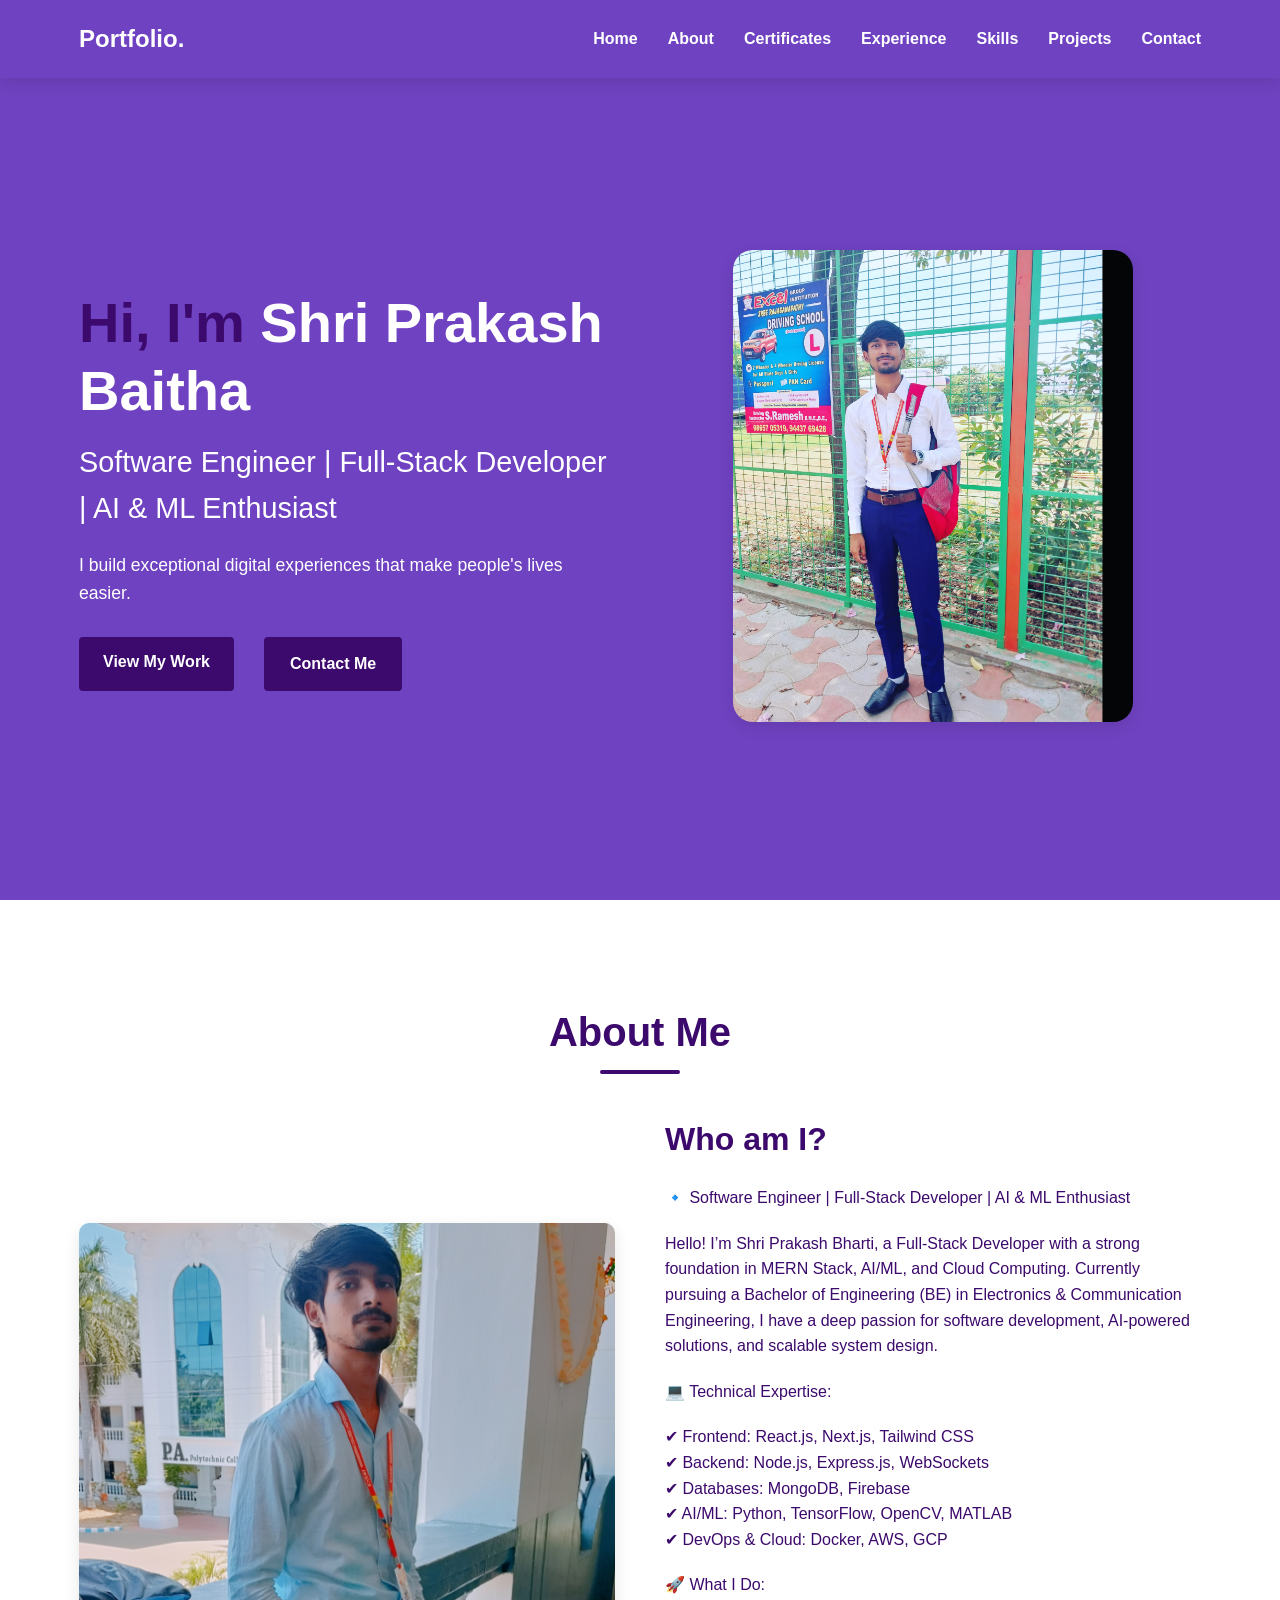
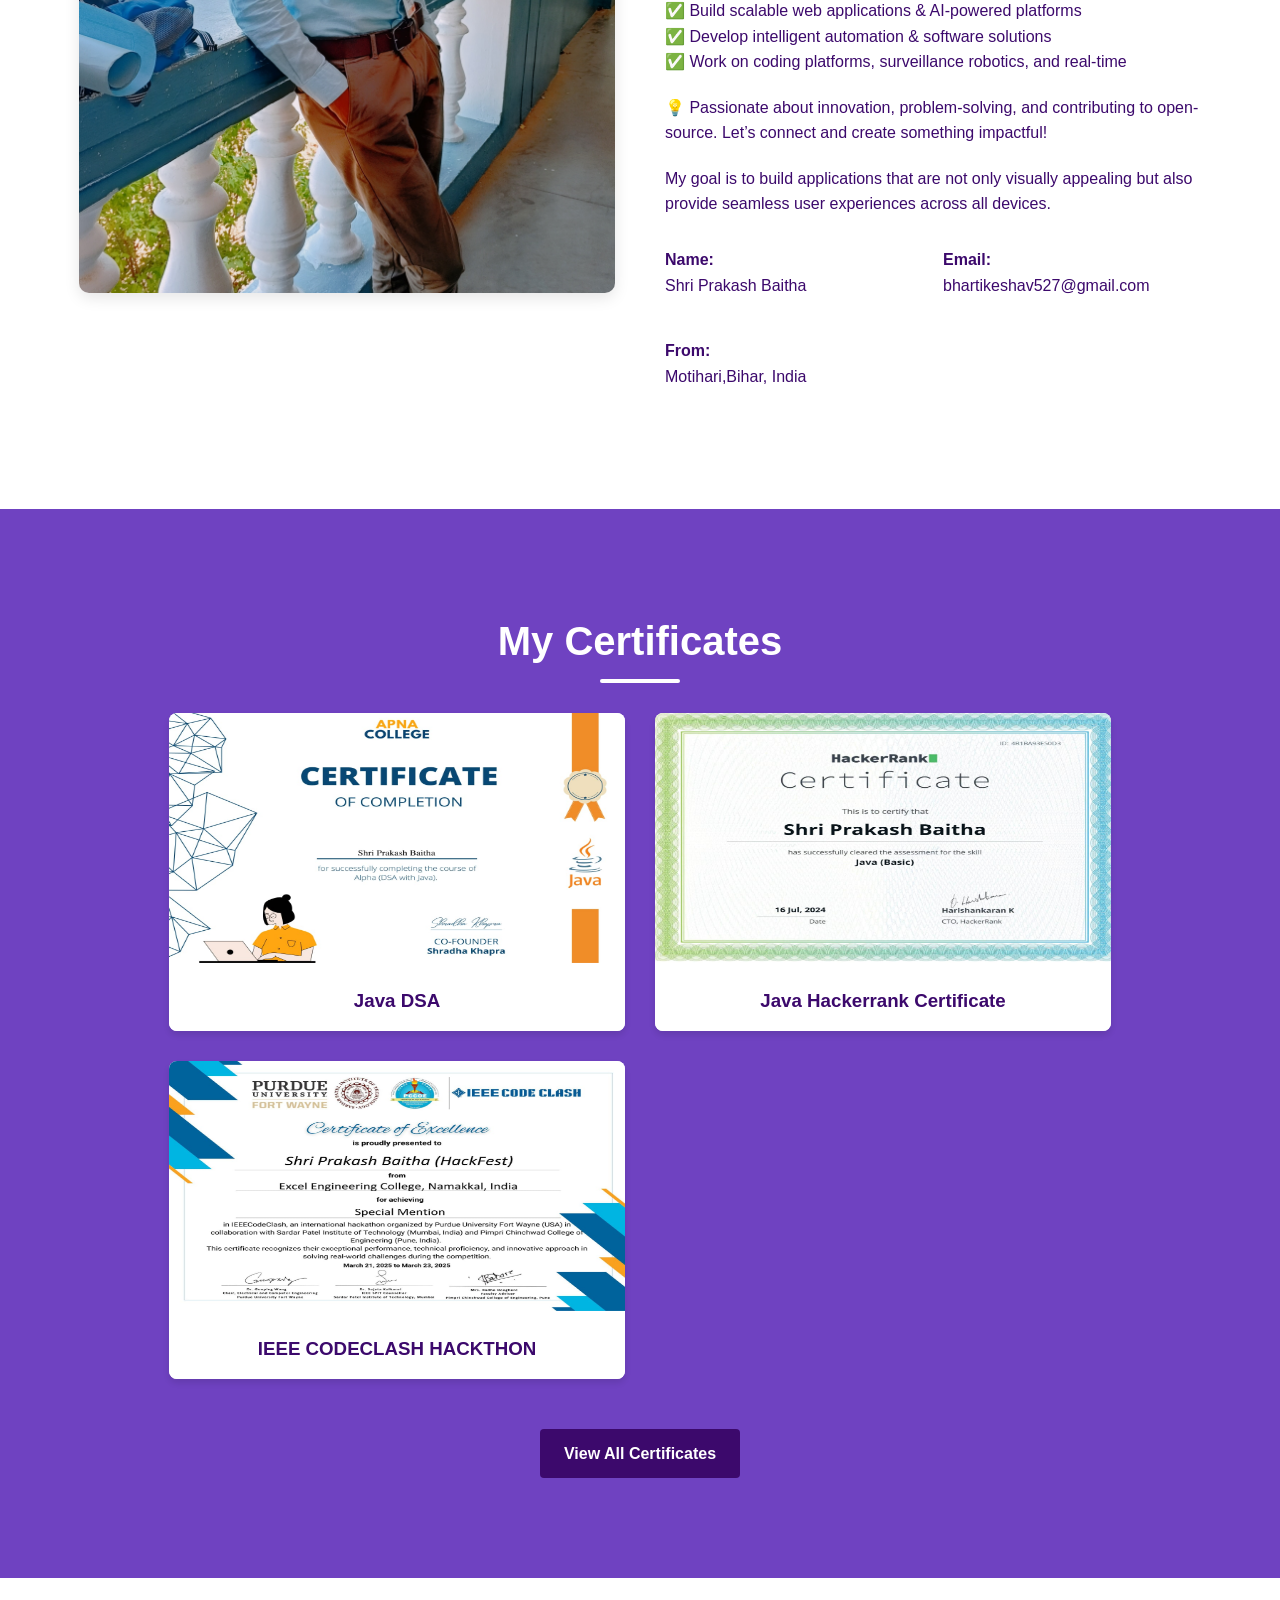
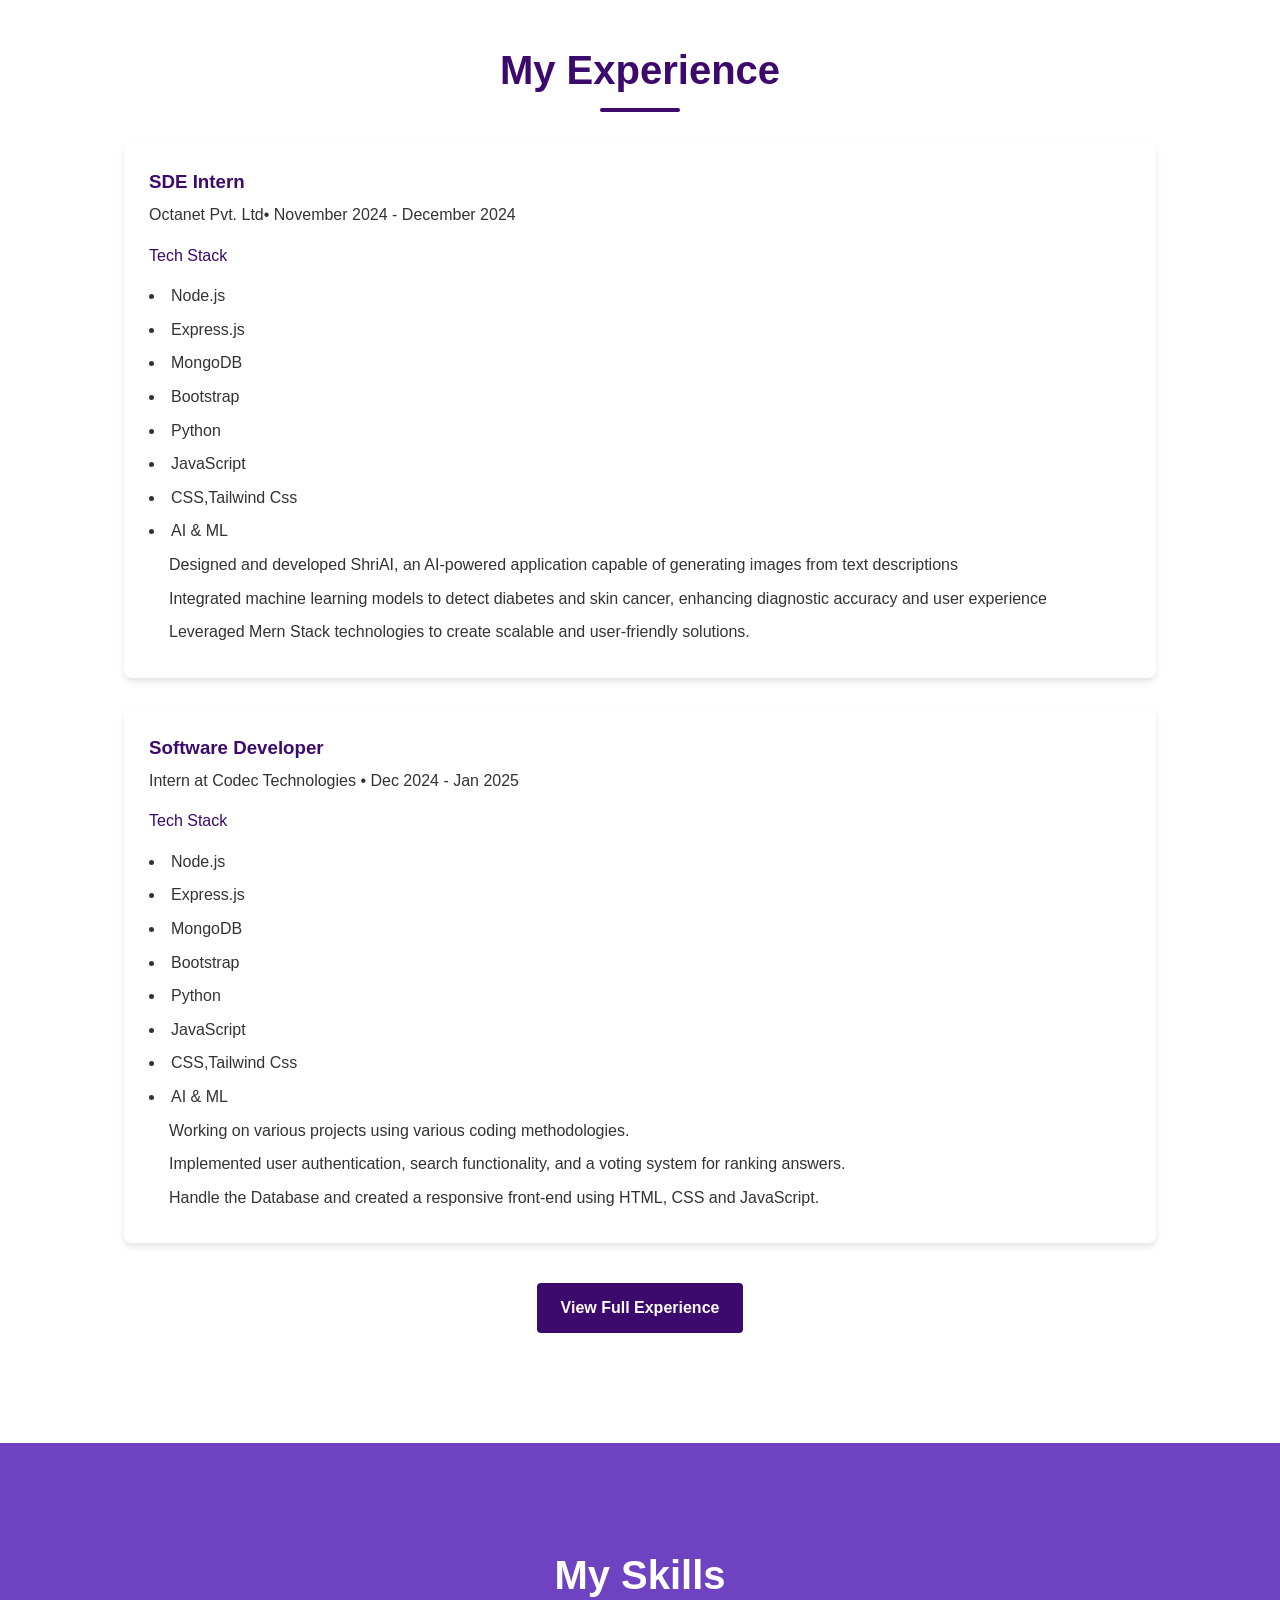
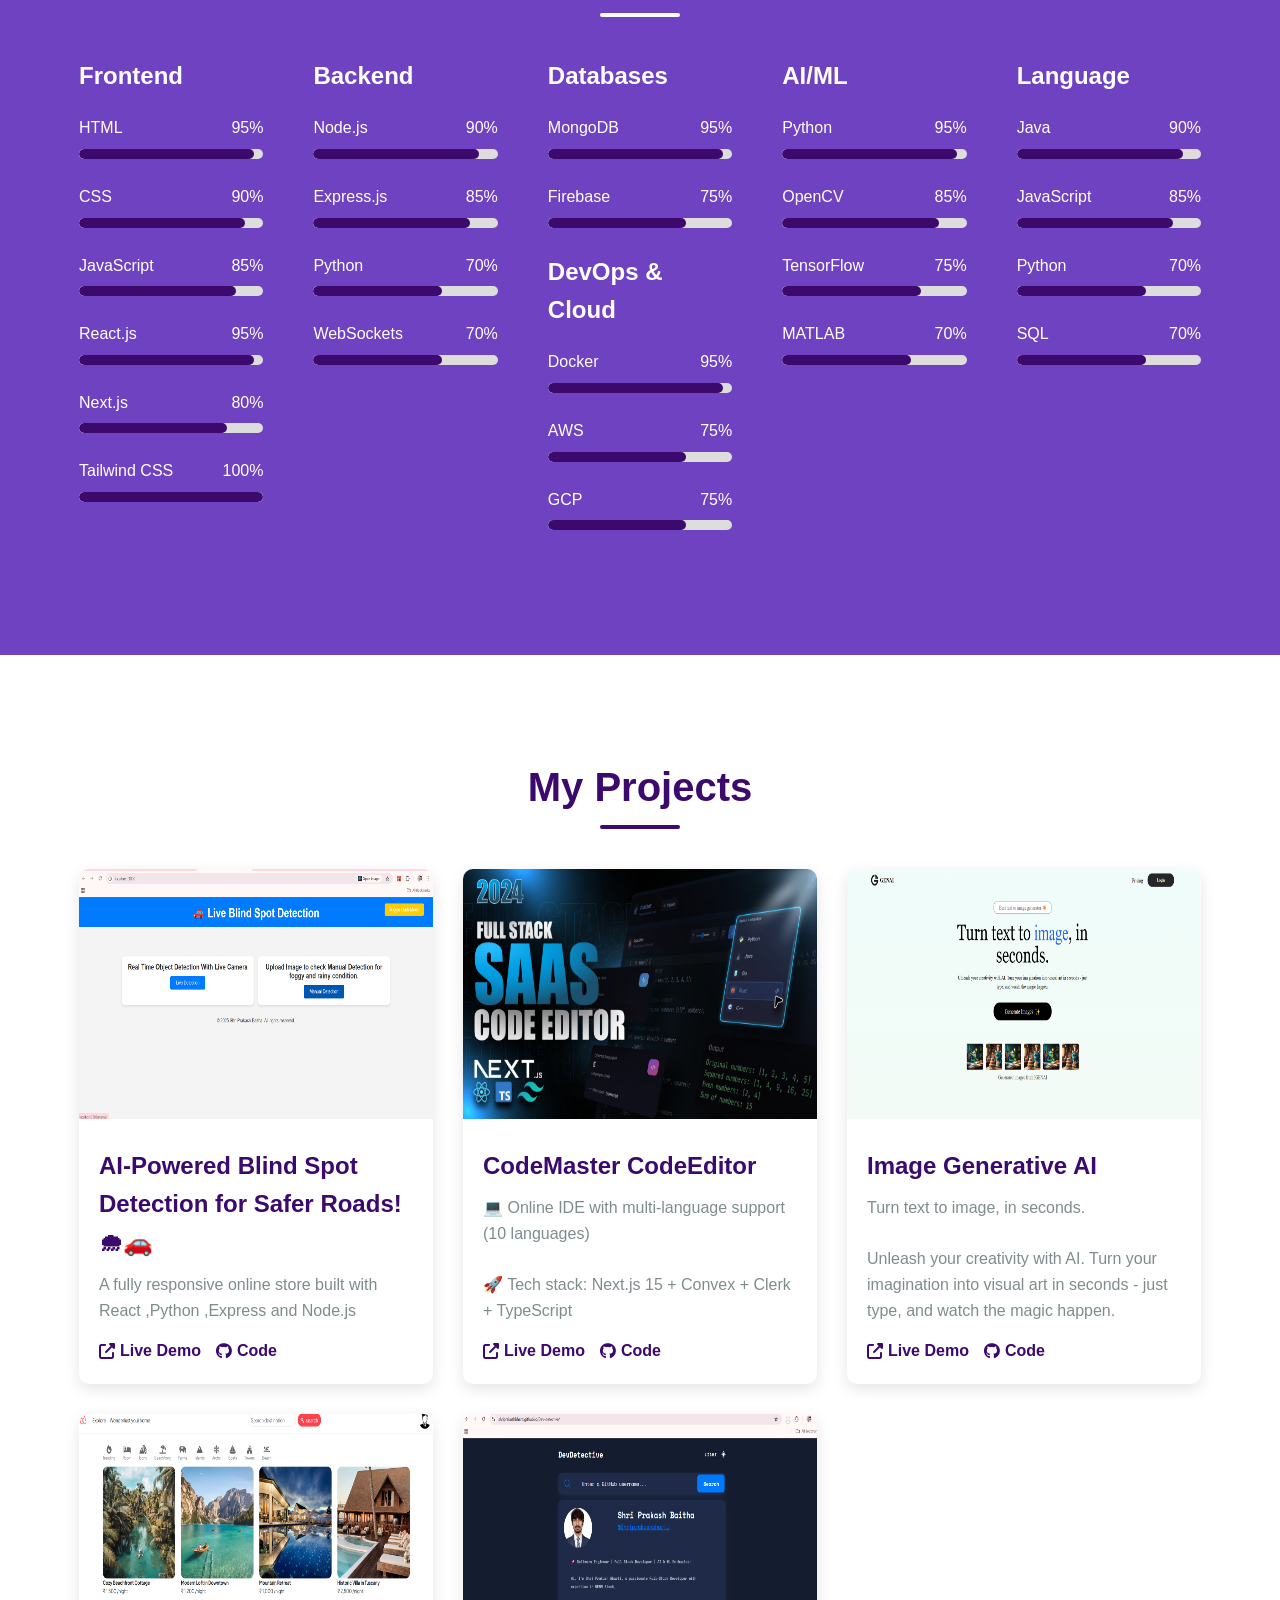
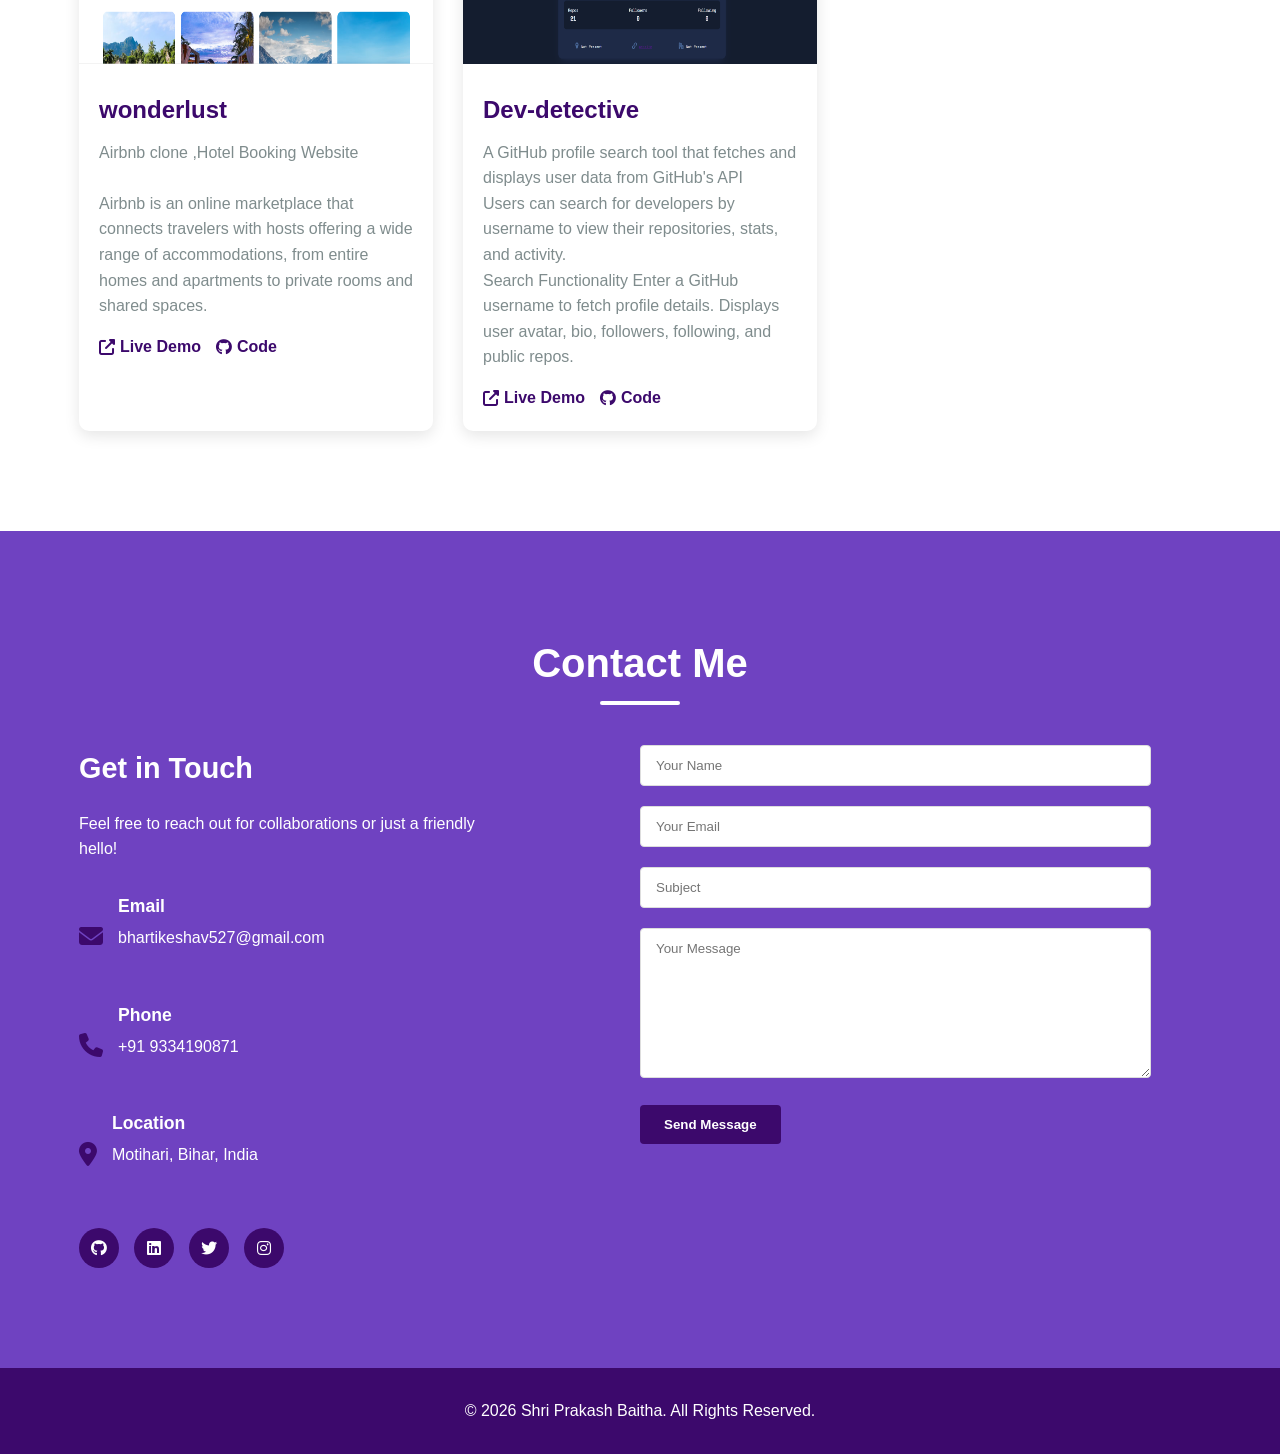
<file: index.html>
<!DOCTYPE html>
<html lang="en">
<head>
    <meta charset="UTF-8">
    <meta name="viewport" content="width=device-width, initial-scale=1.0">
    <title>My Portfolio</title>
    <link rel="stylesheet" href="https://cdnjs.cloudflare.com/ajax/libs/font-awesome/6.4.0/css/all.min.css">
    <link rel="stylesheet" href="style.css">
	<link rel="icon" href="assests/sbi.jpg">
</head>
<body>
    <!-- Navigation -->
    <nav>
        <div class="container">
            <a href="#" class="logo">Portfolio.</a>
            <div class="nav-links">
                <a href="#home">Home</a>
                <a href="#about">About</a>
				<a href="certificates.html">Certificates</a>
				<a href="experience.html">Experience</a>
                <a href="#skills">Skills</a>
                <a href="#projects">Projects</a>
                <a href="#contact">Contact</a>
            </div>
            <div class="hamburger">
                <div class="bar"></div>
                <div class="bar"></div>
                <div class="bar"></div>
            </div>
        </div>
    </nav>

    <!-- Hero Section -->
    <section id="home" class="hero">
        <div class="container">
            <div class="hero-content">
                <h1>Hi, I'm <span>Shri Prakash Baitha</span></h1>
                <h2>Software Engineer | Full-Stack Developer | AI & ML Enthusiast</h2>
                <p>I build exceptional digital experiences that make people's lives easier.</p>
                <div class="hero-btns">
                    <a href="#projects" class="btn">View My Work</a>
                    <a href="#contact" class="btn secondary">Contact Me</a>
                </div>
            </div>
            <div class="hero-image">
                <img src="assests/profile1.jpg" alt="Profile Picture">
            </div>
        </div>
    </section>

    <!-- About Section -->
    <section id="about" class="about">
        <div class="container">
            <h2 class="section-title">About <span>Me</span></h2>
            <div class="about-content">
                <div class="about-image">
                    <img src="assests/profile.jpg" alt="About Me">
                </div>
                <div class="about-text">
                    <h3>Who am I?</h3>
                    <p style="color: #3c096c;">🔹 Software Engineer | Full-Stack Developer | AI & ML Enthusiast</p>

						<p style="color: #3c096c;">Hello! I’m Shri Prakash Bharti, 
						a Full-Stack Developer with a strong foundation in MERN Stack, AI/ML,
						 and Cloud Computing. Currently pursuing a Bachelor of Engineering (BE) in Electronics & Communication Engineering, 
						 I have a deep passion for software development, AI-powered solutions, and scalable system design.</p>
						
					<p style="color: #3c096c;">💻 Technical Expertise:</p>	
					<p style="color: #3c096c;">✔ Frontend: React.js, Next.js, Tailwind CSS <br>
						✔ Backend: Node.js, Express.js, WebSockets <br>
						✔ Databases: MongoDB, Firebase <br>
						✔ AI/ML: Python, TensorFlow, OpenCV, MATLAB <br>
						✔ DevOps & Cloud: Docker, AWS, GCP</p>
						
						<p style="color: #3c096c;"> 🚀 What I Do: <br>
						✅ Build scalable web applications & AI-powered platforms <br>
						✅ Develop intelligent automation & software solutions <br>
						✅ Work on coding platforms, surveillance robotics, and real-time
					</p>
						
						<p style="color: #3c096c;">💡 Passionate about innovation, problem-solving, and contributing to open-source. Let’s connect and create something impactful!</p>
		
                    <p style="color: #3c096c;">My goal is to build applications that are not only visually appealing but also provide seamless user experiences across all devices.</p>
                    <div class="about-info">
                        <div>
                            <span>Name:</span>
                            <p style="color: #3c096c;">Shri Prakash Baitha</p>
                        </div>
                        <div>
                            <span>Email:</span>
                            <p style="color: #3c096c;">bhartikeshav527@gmail.com</p>
                        </div>
                        <div>
                            <span>From:</span>
                            <p style="color: #3c096c;">Motihari,Bihar, India</p>
                        </div>
                    </div>
                </div>
            </div>
        </div>
    </section>
<section style="background-color:#6f42c1 ; padding: 100px;" id="certificates" class="certificates">
	<div  class="container">
	  <h2 style="margin-bottom: 20px;" class="section-titles">My Certificates</h2>
	  <div class="certificate-grid">
		<div class="certificate-card">
		  <img src="assests/Apna.jpg" alt="Google Data Analytics">
			<h3 style="color: #3c096c; background-color: white; margin-top: 0;">Java DSA </h3>
		</div>
		<div class="certificate-card">
		  <img src="assests/hackerrank java.jpg" alt="Google BI Certificate">
		  <h3 style="color: #3c096c; background-color: white; margin-top: 0;">Java Hackerrank Certificate</h3>
		</div>
		<div class="certificate-card">
		  <img src="assests/codeclash.jpg" alt="Python Certificate">
		  <h3 style="color: #3c096c; background-color: white; margin-top: 0;">IEEE CODECLASH HACKTHON</h3>
		</div>
	  </div>
	</div>
	<div style="text-align: center; margin-top: 50px; justify-content: center; align-items: center;">
		<a href="certificates.html" class="btn">View All Certificates</a>
	</div>
  </section>
  
  <section style="padding: 50px; margin-bottom: 10px;" id="experience" class="experience">
	<div class="container">
	  <h2 style="margin: 10px;" class="section-title">My Experience</h2>
	  <div class="experience-grid">
		<div class="experience-card">
		  <h3 style="color: #3c096c;">SDE Intern </h3>
		  <p> Octanet Pvt. Ltd• November 2024 - December 2024</p>
		  <p style="color: #3c096c;">Tech Stack</p>
		  <li>Node.js</li>
		  <li>Express.js</li>
		  <li>MongoDB</li>
		  <li>Bootstrap</li>
		  <li>Python</li>
		  <li>JavaScript</li>
		  <li>CSS,Tailwind Css</li>
		  <li>AI & ML</li>
		  <ul>
			<li>Designed and developed ShriAI, an AI-powered application capable of generating images from text
				descriptions</li>
			<li>Integrated machine learning models to detect diabetes and skin cancer, enhancing diagnostic accuracy and
				user experience</li>
				<li>Leveraged Mern Stack technologies to create scalable and user-friendly solutions.</li>
		  </ul>
		</div>
		<div class="experience-card">
		  <h3 style="color: #3c096c;"> Software Developer</h3>
		  <p>Intern at Codec Technologies •  Dec 2024 - Jan 2025</p>
		  <p style="color: #3c096c;">Tech Stack</p>
		  <li>Node.js</li>
		  <li>Express.js</li>
		  <li>MongoDB</li>
		  <li>Bootstrap</li>
		  <li>Python</li>
		  <li>JavaScript</li>
		  <li>CSS,Tailwind Css</li>
		  <li>AI & ML</li>
		  <ul>
			<li>Working on various projects using various coding methodologies.</li>
			<li>Implemented user authentication, search functionality, and a voting system for ranking answers.</li>
			<li>Handle the Database and created a responsive front-end using HTML, CSS and JavaScript.</li>
		  </ul>
		</div>
	  </div>

	  
	</div>
	<div style="text-align: center; margin-bottom: 50px; justify-content: center; align-items: center;">
		<a href="experience.html" class="btn">View Full Experience</a>
	  </div>
  </section>

    <!-- Skills Section -->
    <section id="skills" class="skills">
        <div class="container">
            <h2 class="section-titles">My <span>Skills</span></h2>
            <div class="skills-container">
                <div class="skill-category">
                    <h3>Frontend</h3>
                    <div class="skill-item">
                        <div class="skill-info">
                            <span>HTML</span>
                            <span>95%</span>
                        </div>
                        <div class="skill-bar">
                            <div class="progress" style="width: 95%"></div>
                        </div>
                    </div>
                    <div class="skill-item">
                        <div class="skill-info">
                            <span>CSS</span>
                            <span>90%</span>
                        </div>
                        <div class="skill-bar">
                            <div class="progress" style="width: 90%"></div>
                        </div>
                    </div>
                    <div class="skill-item">
                        <div class="skill-info">
                            <span>JavaScript</span>
                            <span>85%</span>
                        </div>
                        <div class="skill-bar">
                            <div class="progress" style="width: 85%"></div>
                        </div>
                    </div>
                    <div class="skill-item">
                        <div class="skill-info">
                            <span>React.js</span>
                            <span>95%</span>
                        </div>
                        <div class="skill-bar">
                            <div class="progress" style="width: 95%"></div>
                        </div>
                    </div>
					<div class="skill-item">
                        <div class="skill-info">
                            <span>Next.js</span>
                            <span>80%</span>
                        </div>
                        <div class="skill-bar">
                            <div class="progress" style="width: 80%"></div>
                        </div>
                    </div>
					<div class="skill-item">
                        <div class="skill-info">
                            <span>Tailwind CSS</span>
                            <span>100%</span>
                        </div>
                        <div class="skill-bar">
                            <div class="progress" style="width: 100%"></div>
                        </div>
                    </div>
                </div>
                
                <div class="skill-category">
                    <h3>Backend</h3>
					<div class="skill-item">
                        <div class="skill-info">
                            <span>Node.js</span>
                            <span>90%</span>
                        </div>
                        <div class="skill-bar">
                            <div class="progress" style="width: 90%"></div>
                        </div>
                    </div>
                    <div class="skill-item">
                        <div class="skill-info">
                            <span>Express.js</span>
                            <span>85%</span>
                        </div>
                        <div class="skill-bar">
                            <div class="progress" style="width: 85%"></div>
                        </div>
					</div>
					<div class="skill-item">
                        <div class="skill-info">
                            <span>Python</span>
                            <span>70%</span>
                        </div>
                        <div class="skill-bar">
                            <div class="progress" style="width: 70%"></div>
                        </div>
                    </div>
					<div class="skill-item">
                        <div class="skill-info">
                            <span>WebSockets</span>
                            <span>70%</span>
                        </div>
                        <div class="skill-bar">
                            <div class="progress" style="width: 70%"></div>
                        </div>
                    </div>
                    
                </div>
				<div class="skill-category">
						<h3>Databases</h3>
						<div class="skill-item">
							<div class="skill-info">
								<span>MongoDB</span>
								<span>95%</span>
							</div>
							<div class="skill-bar">
								<div class="progress" style="width: 95%"></div>
							</div>
						</div>
						<div class="skill-item">
							<div class="skill-info">
								<span>Firebase</span>
								<span>75%</span>
							</div>
							<div class="skill-bar">
								<div class="progress" style="width: 75%"></div>
							</div>
						</div>
						<h3>DevOps & Cloud</h3>
						<div class="skill-item">
							<div class="skill-info">
								<span>Docker</span>
								<span>95%</span>
							</div>
							<div class="skill-bar">
								<div class="progress" style="width: 95%"></div>
							</div>
						</div>
						<div class="skill-item">
							<div class="skill-info">
								<span>AWS</span>
								<span>75%</span>
							</div>
							<div class="skill-bar">
								<div class="progress" style="width: 75%"></div>
							</div>
						</div>
						<div class="skill-item">
							<div class="skill-info">
								<span>GCP</span>
								<span>75%</span>
							</div>
							<div class="skill-bar">
								<div class="progress" style="width: 75%"></div>
							</div>
						</div>
					</div>
					<div class="skill-category">
							<h3>AI/ML</h3>
							<div class="skill-item">
								<div class="skill-info">
									<span>Python</span>
									<span>95%</span>
								</div>
								<div class="skill-bar">
									<div class="progress" style="width: 95%"></div>
								</div>
							</div>
							<div class="skill-item">
								<div class="skill-info">
									<span>OpenCV</span>
									<span>85%</span>
								</div>
								<div class="skill-bar">
									<div class="progress" style="width: 85%"></div>
								</div>
							</div>
							<div class="skill-item">
								<div class="skill-info">
									<span>TensorFlow</span>
									<span>75%</span>
								</div>
								<div class="skill-bar">
									<div class="progress" style="width: 75%"></div>
								</div>
							</div>
							<div class="skill-item">
								<div class="skill-info">
									<span>MATLAB</span>
									<span>70%</span>
								</div>
								<div class="skill-bar">
									<div class="progress" style="width: 70%"></div>
								</div>
							</div>
					</div>
				<div class="skill-category">
						<h3>Language</h3>
						<div class="skill-item">
							<div class="skill-info">
								<span>Java</span>
								<span>90%</span>
							</div>
							<div class="skill-bar">
								<div class="progress" style="width: 90%"></div>
							</div>
						</div>
						<div class="skill-item">
							<div class="skill-info">
								<span>JavaScript</span>
								<span>85%</span>
							</div>
							<div class="skill-bar">
								<div class="progress" style="width: 85%"></div>
							</div>
						</div>
						<div class="skill-item">
							<div class="skill-info">
								<span>Python</span>
								<span>70%</span>
							</div>
							<div class="skill-bar">
								<div class="progress" style="width: 70%"></div>
							</div>
						</div>
						<div class="skill-item">
							<div class="skill-info">
								<span>SQL</span>
								<span>70%</span>
							</div>
							<div class="skill-bar">
								<div class="progress" style="width: 70%"></div>
							</div>
						</div>
						
				</div>
                </div>
            </div>
        </div>
    </section>

    <!-- Projects Section -->
    <section id="projects" class="projects">
        <div class="container">
            <h2 class="section-title">My <span>Projects</span></h2>
            <div class="projects-grid">
                <div class="project-card">
                    <img src="assests/spotdetection.png" alt="Project 1">
                    <div class="project-info">
                        <h3>AI-Powered Blind Spot Detection for Safer Roads! 🌧🚗</h3>
                        <p>A fully responsive online store built with React ,Python ,Express and Node.js</p>
                        <div class="project-links">
                            <a href="https://github.com/Shriprakashbharti/CODECLASH-FRONTEND" target="_blank"><i class="fas fa-external-link-alt"></i> Live Demo</a>
                            <a href="https://github.com/Shriprakashbharti/CODECLASH-FRONTEND" target="_blank"><i class="fab fa-github"></i> Code</a>
                        </div>
                    </div>
                </div>
                
                <div class="project-card">
                    <img src="assests/codeditor.png" alt="Project 2">
                    <div class="project-info">
                        <h3>CodeMaster CodeEditor</h3>
                        <p>💻 Online IDE with multi-language support (10 languages) <br> <br>
						🚀 Tech stack: Next.js 15 + Convex + Clerk + TypeScript
						</p>
                        <div class="project-links">
                            <a href="https://bestrummy.online/" target="_blank"><i class="fas fa-external-link-alt"></i> Live Demo</a>
                            <a href="https://github.com/Shriprakashbharti/CodeMaster-CodeEditor" target="_blank"><i class="fab fa-github"></i> Code</a>
                        </div>
                    </div>
                </div>
                
                <div class="project-card">
                    <img src="assests/genai.png" alt="Project 3">
                    <div class="project-info">
                        <h3>Image Generative AI</h3>
                        <p>Turn text to image, in seconds. <br><br>
							Unleash your creativity with AI. Turn your imagination into visual art in seconds - just type, and watch the magic happen.</p>
                        <div class="project-links">
                            <a href="https://imaginifyai-blue.vercel.app/" target="_blank"><i class="fas fa-external-link-alt"></i> Live Demo</a>
                            <a href="https://github.com/Shriprakashbharti/Imaginify-AI" target="_blank"><i class="fab fa-github"></i> Code</a>
                        </div>
                    </div>
                </div>
				<div class="project-card">
                    <img src="assests/airbnb.png" alt="Project 4">
                    <div class="project-info">
                        <h3>wonderlust</h3>
                        <p> Airbnb clone ,Hotel Booking Website <br><br>
							Airbnb is an online marketplace that connects travelers with hosts offering a wide range
							 of accommodations, from entire homes and apartments to private rooms and shared spaces.
						</p>
                        <div class="project-links">
                            <a href="https://wonderlust-6xl5.onrender.com/" target="_blank"><i class="fas fa-external-link-alt"></i> Live Demo</a>
                            <a href="https://github.com/Shriprakashbharti/wonderlust" target="_blank"><i class="fab fa-github"></i> Code</a>
                        </div>
                    </div>
                </div>
				<div class="project-card">
                    <img src="assests/devdetective.png" alt="Project 3">
                    <div class="project-info">
                        <h3>Dev-detective</h3>
                        <p>A GitHub profile search tool that fetches and displays user data from GitHub's API <br>
							Users can search for developers by username to view their repositories, stats, and activity.
							
							<br>Search Functionality

							Enter a GitHub username to fetch profile details.

								Displays user avatar, bio, followers, following, and public repos.
							</p>
                        <div class="project-links">
                            <a href="https://shriprakashbharti.github.io/Dev-detective/" target="_blank"><i class="fas fa-external-link-alt"></i> Live Demo</a>
                            <a href="https://github.com/Shriprakashbharti/Dev-detective" target="_blank"><i class="fab fa-github"></i> Code</a>
                        </div>
                    </div>
                </div>
            </div>
        </div>
    </section>

    <!-- Contact Section -->
    <section id="contact" class="contact">
        <div class="container">
            <h2 class="section-titles">Contact <span>Me</span></h2>
            <div class="contact-content">
                <div class="contact-info">
                    <h3>Get in Touch</h3>
                    <p>Feel free to reach out for collaborations or just a friendly hello!</p>
                    <div class="info-item">
                        <i class="fas fa-envelope"></i>
                        <div>
                            <h4>Email</h4>
                            <p>bhartikeshav527@gmail.com</p>
                        </div>
                    </div>
                    <div class="info-item">
                        <i class="fas fa-phone"></i>
                        <div>
                            <h4>Phone</h4>
                            <p>+91 9334190871</p>
                        </div>
                    </div>
                    <div class="info-item">
                        <i class="fas fa-map-marker-alt"></i>
                        <div>
                            <h4>Location</h4>
                            <p>Motihari, Bihar, India</p>
                        </div>
                    </div>
                    <div class="social-links">
                        <a href="https://github.com/Shriprakashbharti" target="_blank"><i class="fab fa-github"></i></a>
                        <a href="https://www.linkedin.com/in/shri-prakash-bharti-1918rs/" target="_blank"><i class="fab fa-linkedin"></i></a>
                        <a href="https://x.com/bhartikeshav527" target="_blank"><i class="fab fa-twitter"></i></a>
                        <a href="https://www.instagram.com/bhartikeshav_" target="_blank"><i class="fab fa-instagram"></i></a>
                    </div>
                </div>
                <form id="contactForm" class="contact-form">
					<div class="form-group">
						<input type="text" name="name" placeholder="Your Name" required>
					</div>
					<div class="form-group">
						<input type="email" name="email" placeholder="Your Email" required>
					</div>
					<div class="form-group">
						<input type="text" name="subject" placeholder="Subject">
					</div>
					<div class="form-group">
						<textarea placeholder="Your Message" name="message" required></textarea>
					</div>
					<button type="submit" class="btn">Send Message</button>
				</form>
				
				<div id="formResponse"></div>
            </div>
        </div>
    </section>

    <!-- Footer -->
    <footer>
        <div class="container">
            <p>&copy; <span id="year"></span> Shri Prakash Baitha. All Rights Reserved.</p>
            <a href="#home" class="back-to-top"><i class="fas fa-arrow-up"></i></a>
        </div>
    </footer>

    <script src="script.js"></script>
</body>
</html>
</file>
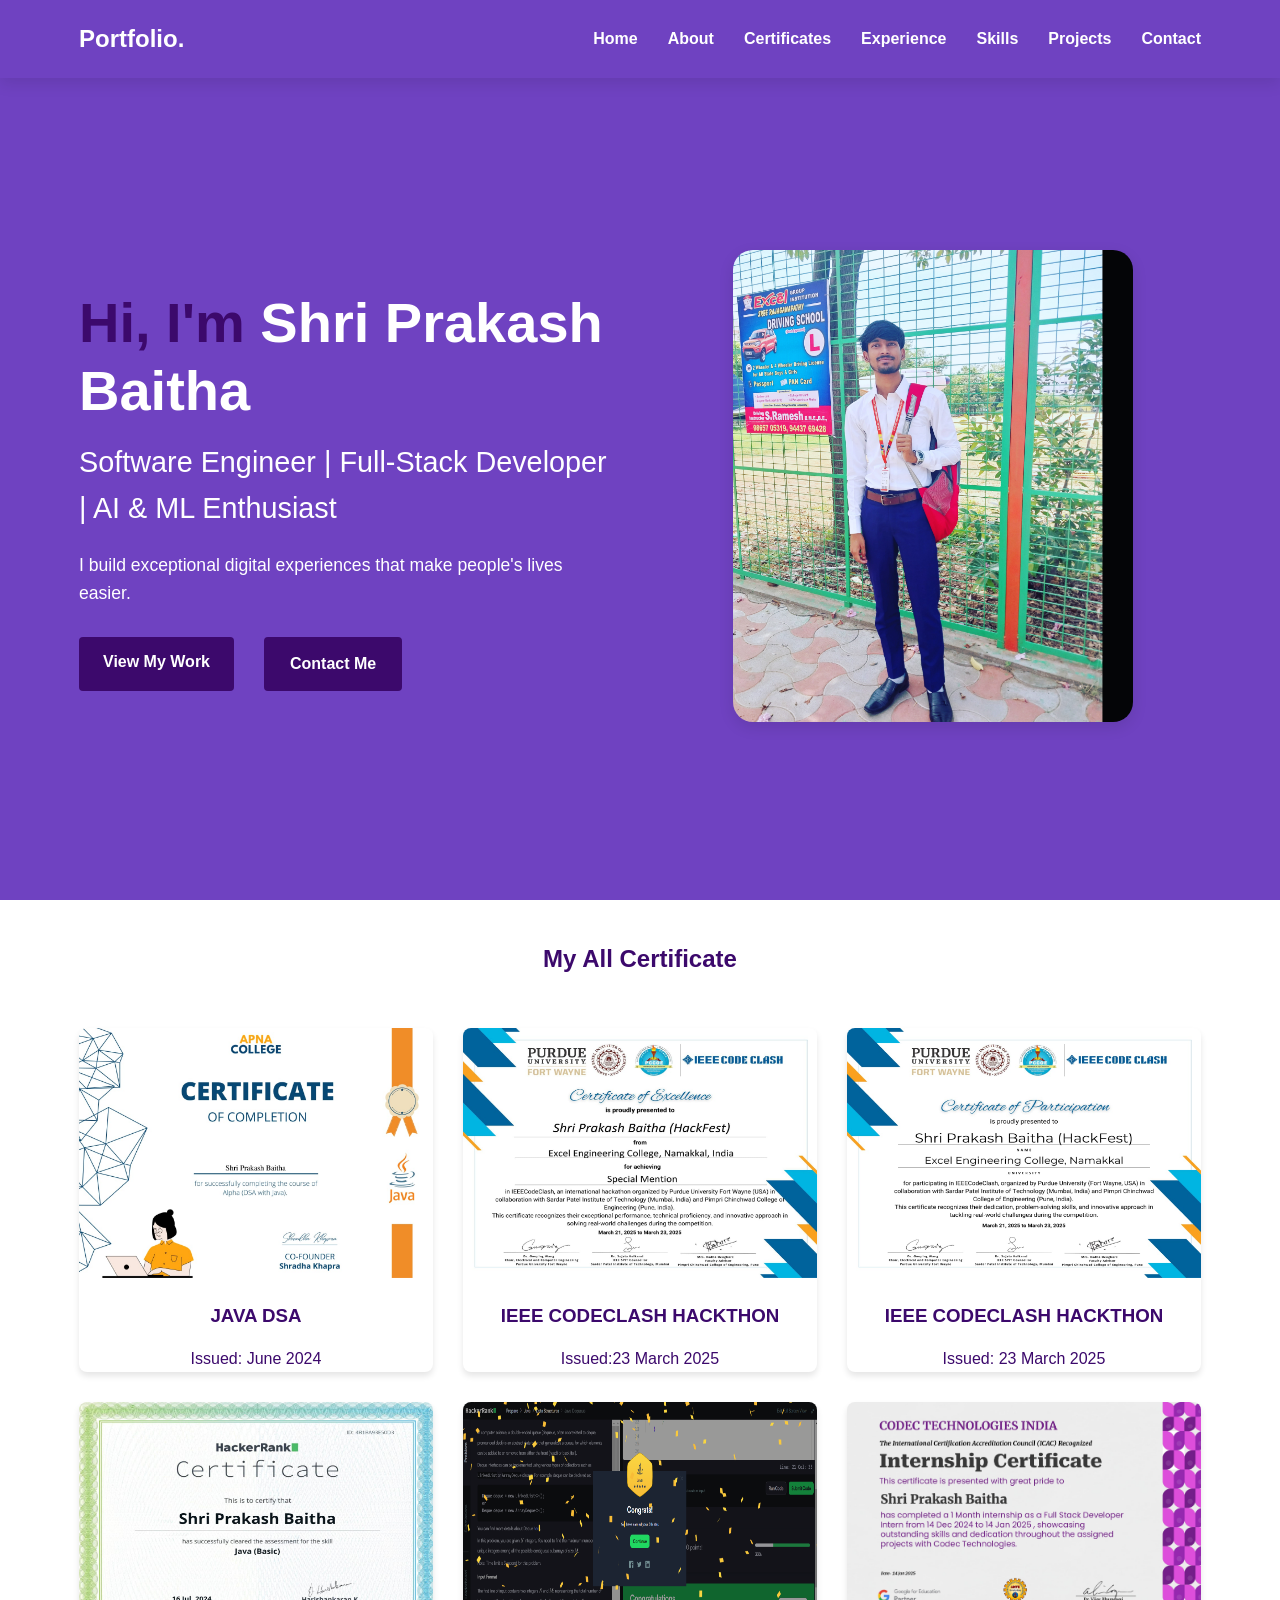
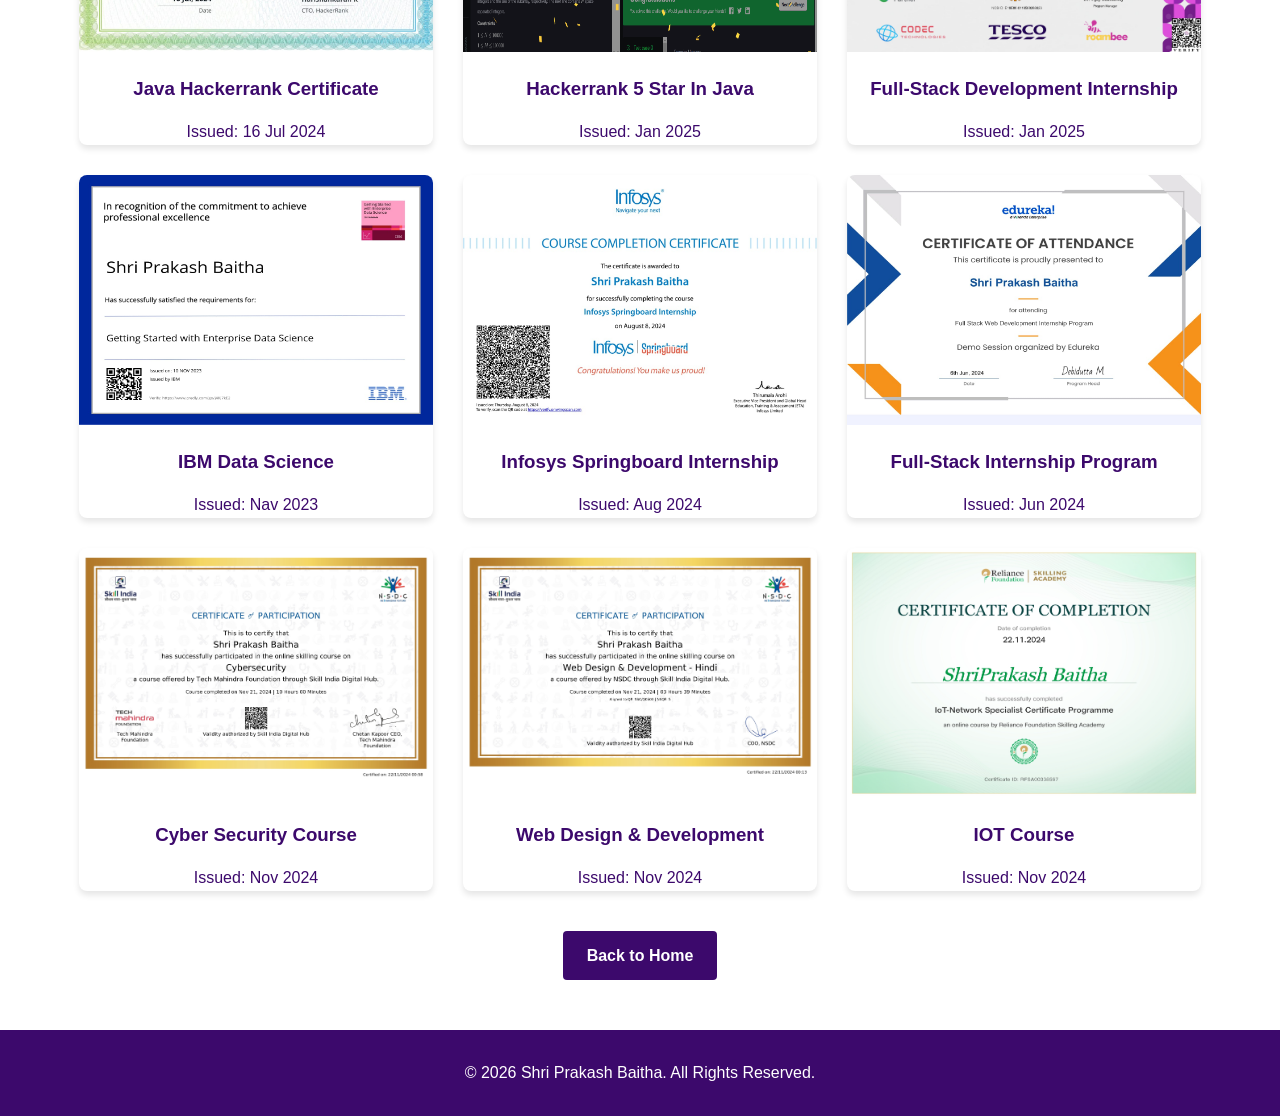
<file: certificates.html>
<!DOCTYPE html>
<html lang="en">
<head>
    <meta charset="UTF-8">
    <meta name="viewport" content="width=device-width, initial-scale=1.0">
    <title>My Portfolio</title>
    <link rel="stylesheet" href="https://cdnjs.cloudflare.com/ajax/libs/font-awesome/6.4.0/css/all.min.css">
    <link rel="stylesheet" href="style.css">
</head>
<body>
  <!-- Reuse your navigation -->
  <nav>
    <div class="container">
        <a href="#" class="logo">Portfolio.</a>
        <div class="nav-links">
            <a href="index.html">Home</a>
            <a href="index.html">About</a>
            <a href="certificates.html">Certificates</a>
            <a href="experience.html">Experience</a>
            <a href="index.html">Skills</a>
            <a href="index.html">Projects</a>
            <a href="index.html">Contact</a>
        </div>
        <div class="hamburger">
            <div class="bar"></div>
            <div class="bar"></div>
            <div class="bar"></div>
        </div>
    </div>
</nav>
<section id="home" class="hero">
    <div class="container">
        <div class="hero-content">
            <h1>Hi, I'm <span>Shri Prakash Baitha</span></h1>
            <h2>Software Engineer | Full-Stack Developer | AI & ML Enthusiast</h2>
            <p>I build exceptional digital experiences that make people's lives easier.</p>
            <div class="hero-btns">
                <a href="#projects" class="btn">View My Work</a>
                <a href="#contact" class="btn secondary">Contact Me</a>
            </div>
        </div>
        <div class="hero-image">
            <img src="assests/profile1.jpg" alt="Profile Picture">
        </div>
    </div>
</section>
  <section style="margin-top: 40px; " class="all-certificates">
    <h1 style="color: #3c096c; text-align: center;">My All Certificate</h1>
    <div class="container">
      
      <div class="certificate-grid">
        <div class="certificate-card">
          <img src="assests/Apna.jpg" alt="Google Data Analytics">
          <h3 style="color: #3c096c;">JAVA DSA</h3>
          <p style="color: #3c096c; text-align: center;">Issued: June 2024</p>
        </div>
        <div class="certificate-card">
            <img src="assests/codeclash.jpg" alt="Google Data Analytics">
            <h3 style="color: #3c096c; text-align: center;">IEEE CODECLASH HACKTHON</h3>
            <p style="color: #3c096c; text-align: center;">Issued:23 March 2025 </p>
          </div>
          <div class="certificate-card">
            <img src="assests/codeclash1.jpg" alt="Google Data Analytics">
            <h3 style="color: #3c096c; text-align: center;">IEEE CODECLASH HACKTHON</h3>
            <p style="color: #3c096c; text-align: center;">Issued: 23 March 2025</p>
          </div>
          <div class="certificate-card">
            <img src="assests/hackerrank java.jpg" alt="Google Data Analytics">
            <h3 style="color: #3c096c; text-align: center;">Java Hackerrank Certificate</h3>
            <p style="color: #3c096c; text-align: center;">Issued: 16 Jul 2024</p>
          </div>
          <div class="certificate-card">
            <img src="assests/hackerrank5start.png" alt="Google Data Analytics">
            <h3 style="color: #3c096c; text-align: center;">Hackerrank 5 Star In Java</h3>
            <p style="color: #3c096c; text-align: center;">Issued: Jan 2025</p>
          </div>
          <div class="certificate-card">
            <img src="assests/internshipcodec_page-0001.jpg" alt="Google Data Analytics">
            <h3 style="color: #3c096c; text-align: center;">Full-Stack Development Internship</h3>
            <p style="color: #3c096c; text-align: center;">Issued: Jan 2025</p>
          </div>
          <div class="certificate-card">
            <img src="assests/IBM.jpg" alt="Google Data Analytics">
            <h3 style="color: #3c096c; text-align: center;">IBM Data Science</h3>
            <p style="color: #3c096c; text-align: center;">Issued: Nav 2023</p>
          </div>
          <div class="certificate-card">
            <img src="assests/Infosys.jpg" alt="Google Data Analytics">
            <h3 style="color: #3c096c; text-align: center;">Infosys Springboard Internship</h3>
            <p style="color: #3c096c; text-align: center;">Issued: Aug 2024</p>
          </div>
          <div class="certificate-card">
            <img src="assests/idureka.jpg" alt="Google Data Analytics">
            <h3 style="color: #3c096c; text-align: center;" >Full-Stack Internship Program</h3>
            <p style="color: #3c096c; text-align: center;">Issued: Jun 2024</p>
          </div>
          <div class="certificate-card">
            <img src="assests/cybersecuritys_page-0001.jpg" alt="Google Data Analytics">
            <h3 style="color: #3c096c; text-align: center;">Cyber Security Course</h3>
            <p style="color: #3c096c; text-align: center;">Issued: Nov 2024</p>
          </div>
          <div class="certificate-card">
            <img src="assests/webdesign_page-0001.jpg" alt="Google Data Analytics">
            <h3 style="color: #3c096c; text-align: center;">Web Design & Development</h3>
            <p style="color: #3c096c; text-align: center;">Issued: Nov 2024</p>
          </div>
          <div class="certificate-card">
            <img src="assests/iot_page-0001.jpg" alt="Google Data Analytics">
            <h3 style="color: #3c096c; text-align: center;">IOT Course</h3>
            <p style="color: #3c096c; text-align: center;">Issued: Nov 2024</p>
          </div>
      </div>
    </div>
    <div style="text-align: center; justify-content: center; margin-bottom: 50px;">
        <a href="index.html" class="btn">Back to Home</a>
    </div>

  </section>
    <footer>
    <div class="container">
        <p>&copy; <span id="year"></span> Shri Prakash Baitha. All Rights Reserved.</p>
        <a href="#home" class="back-to-top"><i class="fas fa-arrow-up"></i></a>
    </div>
</footer>

<script src="script.js"></script>
</body>
</html>
</file>
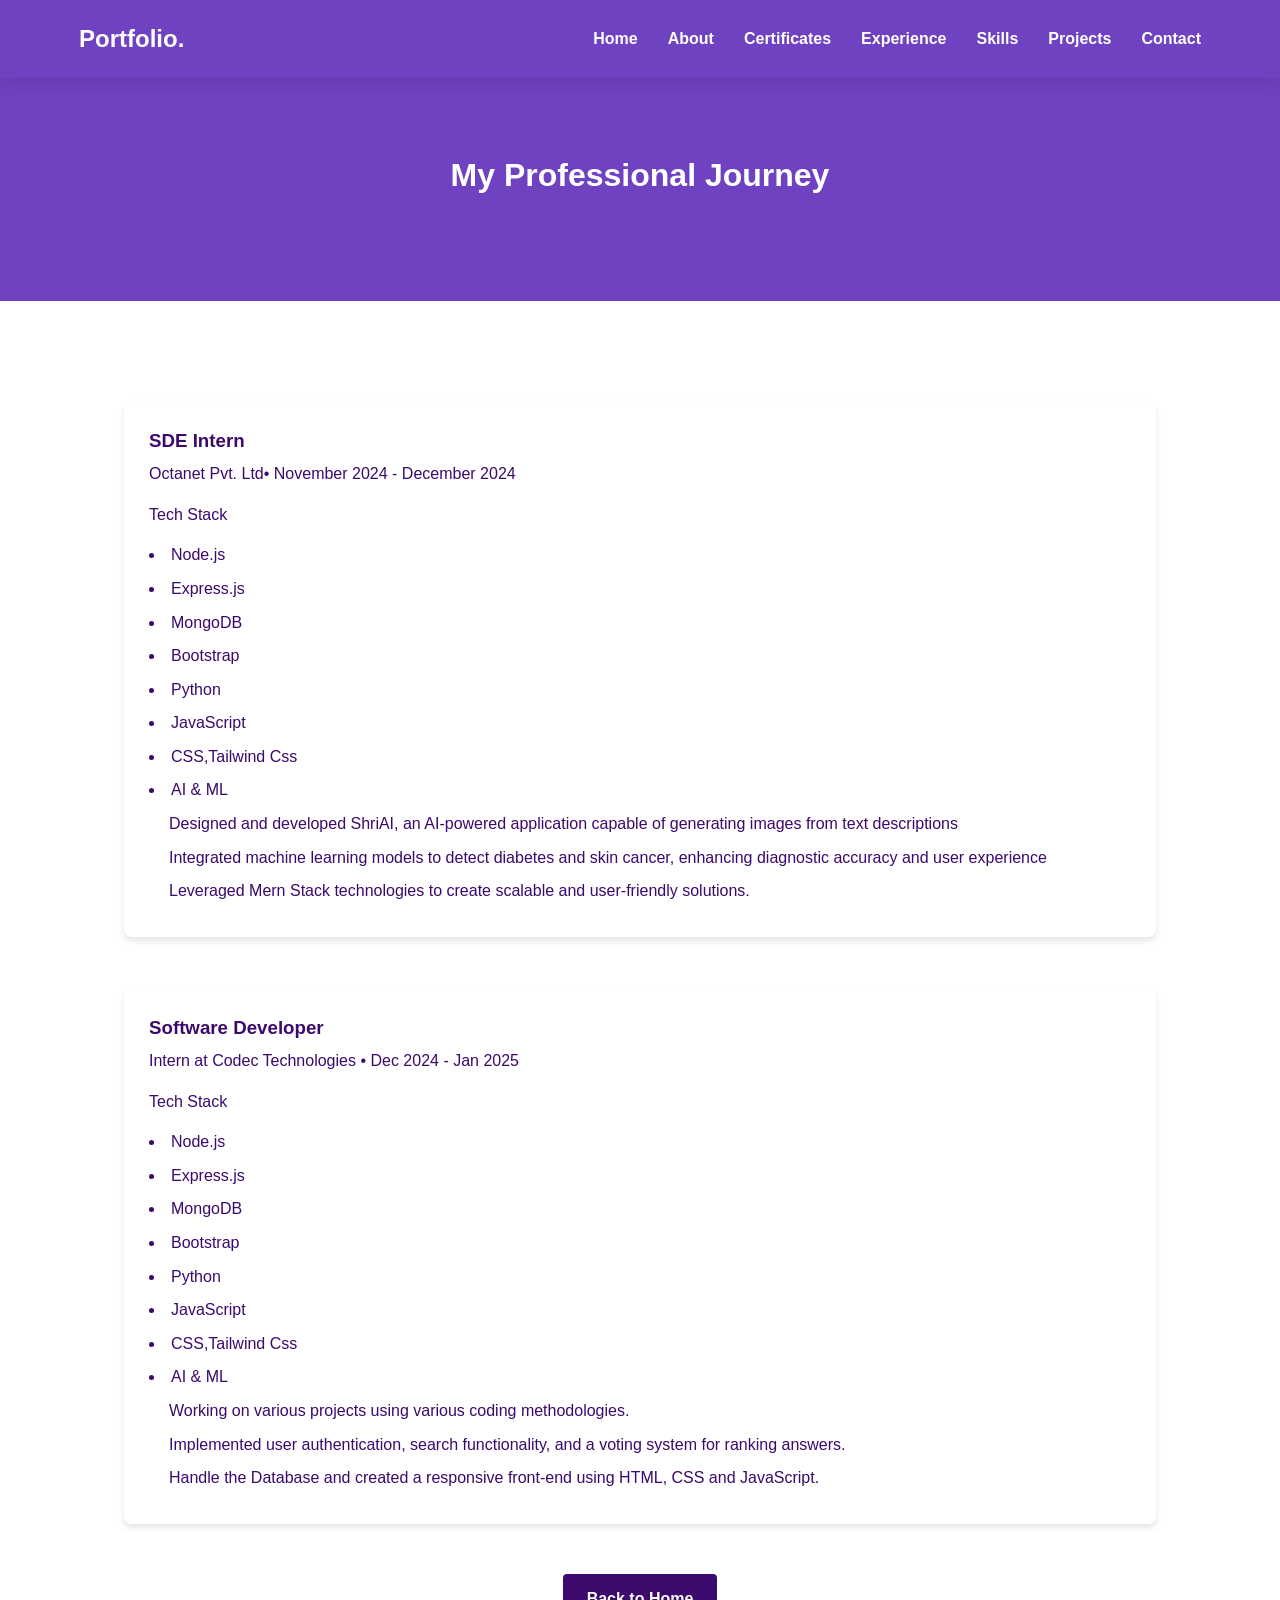
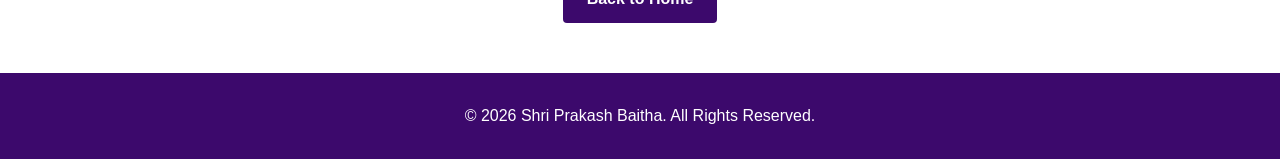
<file: experience.html>
<!DOCTYPE html>
<html lang="en">
<head>
    <meta charset="UTF-8">
    <meta name="viewport" content="width=device-width, initial-scale=1.0">
    <title>My Portfolio</title>
    <link rel="stylesheet" href="https://cdnjs.cloudflare.com/ajax/libs/font-awesome/6.4.0/css/all.min.css">
    <link rel="stylesheet" href="style.css">
</head>
<body>
    <nav>
        <div class="container">
            <a href="index.html" class="logo">Portfolio.</a>
            <div class="nav-links">
                <a href="index.html">Home</a>
                <a href="index.html">About</a>
                <a href="certificates.html">Certificates</a>
                <a href="experience.html">Experience</a>
                <a href="index.html">Skills</a>
                <a href="index.html">Projects</a>
                <a href="index.html">Contact</a>
            </div>
            <div class="hamburger">
                <div class="bar"></div>
                <div class="bar"></div>
                <div class="bar"></div>
            </div>
        </div>
    </nav>
    <div style="text-align: center; background-color: #6f42c1; margin-top: 50px; color: white; padding: 100px;">
        <h1 >My Professional Journey</h1>
    </div>
  <section style="padding: 50px; color: #3c096c;" class="all-experience">
    
    <div class="container">
      <div class="experience-timeline">
        <div class="experience-card">
            <h3 style="color: #3c096c;">SDE Intern </h3>
            <p> Octanet Pvt. Ltd• November 2024 - December 2024</p>
            <p style="color: #3c096c;">Tech Stack</p>
            <li>Node.js</li>
            <li>Express.js</li>
            <li>MongoDB</li>
            <li>Bootstrap</li>
            <li>Python</li>
            <li>JavaScript</li>
            <li>CSS,Tailwind Css</li>
            <li>AI & ML</li>
            <ul>
              <li>Designed and developed ShriAI, an AI-powered application capable of generating images from text
                  descriptions</li>
              <li>Integrated machine learning models to detect diabetes and skin cancer, enhancing diagnostic accuracy and
                  user experience</li>
                  <li>Leveraged Mern Stack technologies to create scalable and user-friendly solutions.</li>
            </ul>
          </div><br><br>
          <div class="experience-card">
            <h3 style="color: #3c096c;"> Software Developer</h3>
            <p>Intern at Codec Technologies •  Dec 2024 - Jan 2025</p>
            <p style="color: #3c096c;">Tech Stack</p>
            <li>Node.js</li>
            <li>Express.js</li>
            <li>MongoDB</li>
            <li>Bootstrap</li>
            <li>Python</li>
            <li>JavaScript</li>
            <li>CSS,Tailwind Css</li>
            <li>AI & ML</li>
            <ul>
              <li>Working on various projects using various coding methodologies.</li>
              <li>Implemented user authentication, search functionality, and a voting system for ranking answers.</li>
              <li>Handle the Database and created a responsive front-end using HTML, CSS and JavaScript.</li>
            </ul>
          </div>
      </div>
      
    </div>
    <div style="text-align: center; justify-content: center; margin-top: 50px;">
        <a href="index.html" class="btn">Back to Home</a>
    </div> 
 </section>
    <footer>
    <div class="container">
        <p>&copy; <span id="year"></span> Shri Prakash Baitha. All Rights Reserved.</p>
        <a href="#home" class="back-to-top"><i class="fas fa-arrow-up"></i></a>
    </div>
</footer>

<script src="script.js"></script>
</body>
</html>
</file>
<file: style.css>
/* Global Styles */
:root {
    --primary-color: #3c096c;
    --secondary-color: #6f42c1;
    --accent-color: #e74c3c;
    --light-color: #ecf0f1;
    --dark-color: #2c3e50;
    --text-color: #333;
    --text-light: #7f8c8d;
    --white: #fff;
    --black: #000;
    --box-shadow: 0 5px 15px rgba(0, 0, 0, 0.1);
    --transition: all 0.3s ease;
}

* {
    margin: 0;
    padding: 0;
    box-sizing: border-box;
}

html {
    scroll-behavior: smooth;
}

body {
    font-family: 'Segoe UI', Tahoma, Geneva, Verdana, sans-serif;
    line-height: 1.6;
    color: var(--text-color);
    background-color: var(--white);
    overflow-x: hidden;

}

a {
    text-decoration: none;
    color: inherit;
}

ul {
    list-style: none;
}

img {
    max-width: 100%;

}

.container {
    width: 90%;
    max-width: 1200px;
    margin: 0 auto;
    padding: 0 15px;
}

.btn {
    display: inline-block;
    padding: 12px 24px;
    background-color: var(--primary-color);
    color: var(--white);
    border: none;
    border-radius: 4px;
    cursor: pointer;
    transition: var(--transition);
    font-weight: 600;
    text-align: center;
}

.btn:hover {
    transform: translateY(-3px);
    box-shadow: var(--box-shadow);
}

.btn.secondary {
    background-color: var(--primary-color);
    border: 2px solid var(--primary-color);
    color: var(--white);
    margin-left: 15px;
}

.btn.secondary:hover {
    background-color: var(--primary-color);
    color: var(--white);
}

.section-title {
    font-size: 2.5rem;
    margin-bottom: 2rem;
    text-align: center;
    position: relative;
    color: var(--primary-color);
}

.section-title span {
    color: var(--primary-color);
}

.section-title::after {
    content: '';
    position: absolute;
    bottom: -10px;
    left: 50%;
    transform: translateX(-50%);
    width: 80px;
    height: 4px;
    background-color: var(--primary-color);
    border-radius: 2px;
}

/* Navigation */
nav {
    position: fixed;
    top: 0;
    left: 0;
    width: 100%;
    background-color: var(--secondary-color);
    box-shadow: var(--box-shadow);
    z-index: 1000;
    transition: var(--transition);
}

nav .container {
    display: flex;
    justify-content: space-between;
    align-items: center;
    padding: 20px 15px;
}

.logo {
    font-size: 1.5rem;
    font-weight: 700;
    color: var(--white);
}

.nav-links {
    display: flex;
    gap: 30px;
    color: var(--white);
}

.nav-links a {
    font-weight: 600;
    position: relative;
    transition: var(--transition);
}

.nav-links a::after {
    content: '';
    position: absolute;
    bottom: -5px;
    left: 0;
    width: 0;
    height: 2px;
    background-color: var(--primary-color);
    transition: var(--transition);
}

.nav-links a:hover::after {
    width: 100%;
    background-color: var(--primary-color);
}

.hamburger {
    display: none;
    cursor: pointer;
}

.hamburger .bar {
    width: 25px;
    height: 3px;
    background-color: var(--white);
    margin: 5px 0;
    transition: var(--transition);
}
.nav-links.active {
    background-color: var(--secondary-color);

}
/* Hero Section */
.hero {
    min-height: 100vh;
    display: flex;
    align-items: center;
    padding-top: 80px;
    background-color: var(--secondary-color);
}

.hero .container {
    display: flex;
    align-items: center;
    justify-content: space-between;
    gap: 50px;
}

.hero-content {
    flex: 1;
}

.hero-content h1 {
    color: var(--primary-color);
    font-size: 3.5rem;
    margin-bottom: 15px;
    line-height: 1.2;
}

.hero-content h1 span {
    color: var(--white);
}

.hero-content h2 {
    color: var(--white);
    font-size: 1.8rem;
    font-weight: 400;
    margin-bottom: 20px;
    /* color: var(--text-light); */
}

.hero-content p {
    color: var(--white);
    font-size: 1.1rem;
    margin-bottom: 30px;
    max-width: 600px;
}

.hero-btns {
    display: flex;
    gap: 15px;
}

.hero-image {
    flex: 1;
    text-align: center;
}

.hero-image img {
    border-radius: 20px;
    box-shadow: var(--box-shadow);
    max-width: 400px;
    animation: float 3s ease-in-out infinite;
}

@keyframes float {
    0% {
        transform: translateY(0);
    }
    50% {
        transform: translateY(-15px);
    }
    100% {
        transform: translateY(0);
    }
}

/* About Section */
.about {
    padding: 100px 0;
    background-color: var(--white);
}

.about-content {
    display: flex;
    align-items: center;
    gap: 50px;
    margin-top: 50px;
}

.about-image {
    flex: 1;
}

.about-image img {
    border-radius: 10px;
    box-shadow: var(--box-shadow);
}

.about-text {
    flex: 1;
}

.about-text h3 {
    font-size: 2rem;
    margin-bottom: 20px;
    color: var(--primary-color);
}

.about-text p {
    margin-bottom: 20px;
    color: var(--text-light);
}

.about-info {
    display: grid;
    grid-template-columns: repeat(2, 1fr);
    gap: 20px;
    margin-top: 30px;
}

.about-info div {
    display: flex;
    flex-direction: column;
}

.about-info span {
    font-weight: 600;
    color: var(--primary-color);
}

/* Skills Section */
.skills {
    padding: 100px 0;
    background-color: var(--secondary-color);
}
.section-titles {
    font-size: 2.5rem;
    margin-bottom: 2rem;
    text-align: center;
    position: relative;
    color: var(--white);
}

.section-titles span {
    color: var(--white);
}

.section-titles::after {
    content: '';
    position: absolute;
    bottom: -10px;
    left: 50%;
    transform: translateX(-50%);
    width: 80px;
    height: 4px;
    background-color: var(--white);
    border-radius: 2px;
}
.skills-container {
    display: flex;
    gap: 50px;
    margin-top: 50px;
}

.skill-category {
    flex: 1;
}

.skill-category h3 {
    font-size: 1.5rem;
    margin-bottom: 20px;
    color: var(--white);
}

.skill-item {
    margin-bottom: 25px;
    color: var(--white);

}

.skill-info {
    color: var(--white);
    display: flex;
    justify-content: space-between;
    margin-bottom: 8px;
}

.skill-bar {
    height: 10px;
    background-color: #ddd;
    border-radius: 5px;
    overflow: hidden;
}

.progress {
    height: 100%;
    background-color: var(--primary-color);
    border-radius: 5px;
    transition: width 1.5s ease;
}

/* Projects Section */
.projects {
    padding: 100px 0;
    background-color: var(--white);
}

.projects-grid {
    display: grid;
    grid-template-columns: repeat(auto-fill, minmax(350px, 1fr));
    gap: 30px;
    margin-top: 50px;
}

.project-card {
    border-radius: 10px;
    overflow: hidden;
    box-shadow: var(--box-shadow);
    transition: var(--transition);
}

.project-card:hover {
    transform: translateY(-10px);
    box-shadow: 0 15px 30px rgba(0, 0, 0, 0.2);
}

.project-card img {
    width: 100%;
    height: 250px;
    object-fit: fill;
}

.project-info {
    padding: 20px;
}

.project-info h3 {
    font-size: 1.5rem;
    margin-bottom: 10px;
    color: var(--primary-color);
}

.project-info p {
    color: var(--text-light);
    margin-bottom: 15px;
}

.project-links {
    display: flex;
    gap: 15px;
}

.project-links a {
    display: flex;
    align-items: center;
    gap: 5px;
    font-weight: 600;
    color: var(--primary-color);
    transition: var(--transition);
}

.project-links a:hover {
    color: var(--accent-color);
}

/* Contact Section */
.contact {
    padding: 100px 0;
    background-color: var(--secondary-color);
}

.contact-content {
    display: flex;
    gap: 50px;
    margin-top: 50px;
}

.contact-info {
    flex: 1;
}

.contact-info h3 {
    font-size: 1.8rem;
    margin-bottom: 20px;
    color: var(--white);
}

.contact-info p {
    color: var(--white);
    margin-bottom: 30px;
    max-width: 400px;
}

.info-item {
    display: flex;
    align-items: center;
    gap: 15px;
    margin-bottom: 20px;
}

.info-item i {
    font-size: 1.5rem;
    color: var(--primary-color);
}

.info-item h4 {
    font-size: 1.1rem;
    margin-bottom: 5px;
    color: var(--white);
}

.social-links {
    display: flex;
    gap: 15px;
    margin-top: 30px;
}

.social-links a {
    display: flex;
    align-items: center;
    justify-content: center;
    width: 40px;
    height: 40px;
    border-radius: 50%;
    background-color: var(--primary-color);
    color: var(--white);
    transition: var(--transition);
}

.social-links a:hover {
    background-color: var(--dark-color);
    transform: translateY(-5px);
}

.contact-form {
    flex: 1;
}

.form-group {
    margin-bottom: 20px;
}

.form-group input,
.form-group textarea {
    width: 100%;
    padding: 12px 15px;
    border: 1px solid #ddd;
    border-radius: 4px;
    font-family: inherit;
    transition: var(--transition);
}

.form-group input:focus,
.form-group textarea:focus {
    outline: none;
    border-color: var(--primary-color);
    box-shadow: 0 0 0 2px rgba(52, 152, 219, 0.2);
}

.form-group textarea {
    min-height: 150px;
    resize: vertical;
}

/* Footer */
footer {
    background-color: var(--primary-color);
    color: var(--white);
    padding: 30px 0;
    text-align: center;
}

footer p {
    margin-bottom: 0;
}

.back-to-top {
    position: fixed;
    bottom: 30px;
    right: 30px;
    width: 50px;
    height: 50px;
    background-color: var(--primary-color);
    color: var(--white);
    border-radius: 50%;
    display: flex;
    align-items: center;
    justify-content: center;
    font-size: 1.2rem;
    opacity: 0;
    visibility: hidden;
    transition: var(--transition);
    z-index: 999;
}

.back-to-top.active {
    opacity: 1;
    visibility: visible;
}

.back-to-top:hover {
    background-color: var(--accent-color);
    transform: translateY(-5px);
}

/* Responsive Design */
@media (max-width: 992px) {
    .hero .container,
    .about-content,
    .contact-content {
        flex-direction: column;
    }
    
    .hero-content,
    .about-text,
    .contact-info {
        text-align: center;
    }
    
    .hero-btns,
    .about-info,
    .social-links {
        justify-content: center;
    }
    
    .hero-image {
        margin-top: 50px;
    }
    
    .skills-container {
        flex-direction: column;
    }
}

@media (max-width: 768px) {
    .nav-links {
        position: fixed;
        top: 80px;
        left: -100%;
        width: 100%;
        height: calc(100vh - 80px);
        background-color: var(--white);
        flex-direction: column;
        align-items: center;
        justify-content: center;
        gap: 30px;
        transition: var(--transition);
    }
    
    .nav-links.active {
        left: 0;
    }
    
    .hamburger {
        display: block;
    }
    
    .hamburger.active .bar:nth-child(1) {
        transform: translateY(8px) rotate(45deg);
    }
    
    .hamburger.active .bar:nth-child(2) {
        opacity: 0;
    }
    
    .hamburger.active .bar:nth-child(3) {
        transform: translateY(-8px) rotate(-45deg);
    }
    
    .section-title .section-titles {
        font-size: 2rem;
    }
    
    .hero-content h1 {
        font-size: 2.5rem;
    }
    
    .hero-content h2 {
        font-size: 1.5rem;
    }
    
    .projects-grid {
        grid-template-columns: 1fr;
    }
}

@media (max-width: 576px) {
    .hero-btns {
        flex-direction: column;
    }
    
    .btn.secondary {
        margin-left: 0;
        margin-top: 15px;
    }
    
    .about-info {
        grid-template-columns: 1fr;
    }
}


/* Certificates Section */
.certificate-grid {
    display: grid;
    grid-template-columns: repeat(auto-fit, minmax(300px, 1fr));
    gap: 30px;
    margin: 40px 0;
  }
  
  .certificate-card {
    background: var(--bs-white);
    border-radius: 8px;
    overflow: hidden;
    box-shadow: 0 4px 6px rgba(0,0,0,0.1);
    transition: transform 0.3s ease;
    background-color: var(--white);
  }
  
  .certificate-card:hover {
    transform: translateY(-5px);
  }
  
  .certificate-card img {
    width: 100%;
    height: 250px;
    object-fit: fill;
    
  }
  
  .certificate-card h3 {
    padding: 15px;
    text-align: center;
  }
  
  /* Experience Section */
  .experience-grid {
    display: grid;
    gap: 30px;
    margin: 40px 0;
  }
  
  .experience-card {
    background: var(--bs-white);
    padding: 25px;
    border-radius: 8px;
    box-shadow: 0 4px 6px rgba(0,0,0,0.1);
  }
  
  .experience-card h3 {
    color: var(--bs-primary);
    margin-bottom: 5px;
  }
  
  .experience-card p {
    color: var(--bs-gray-600);
    margin-bottom: 15px;
  }
  
  .experience-card ul {
    padding-left: 20px;
  }
  
  .experience-card li {
    margin-bottom: 8px;
  }
  
  /* For the full pages */
  .all-certificates .certificate-grid,
  .all-experience .experience-timeline {
    margin-top: 50px;
  }
  
  .experience-item {
    margin-bottom: 40px;
    padding-bottom: 40px;
    border-bottom: 1px solid var(--bs-gray-200);
  }
  
  .experience-item:last-child {
    border-bottom: none;
  }

@media (max-width:420px) {
    body{
        width: 100vh;
    }
}
</file>
